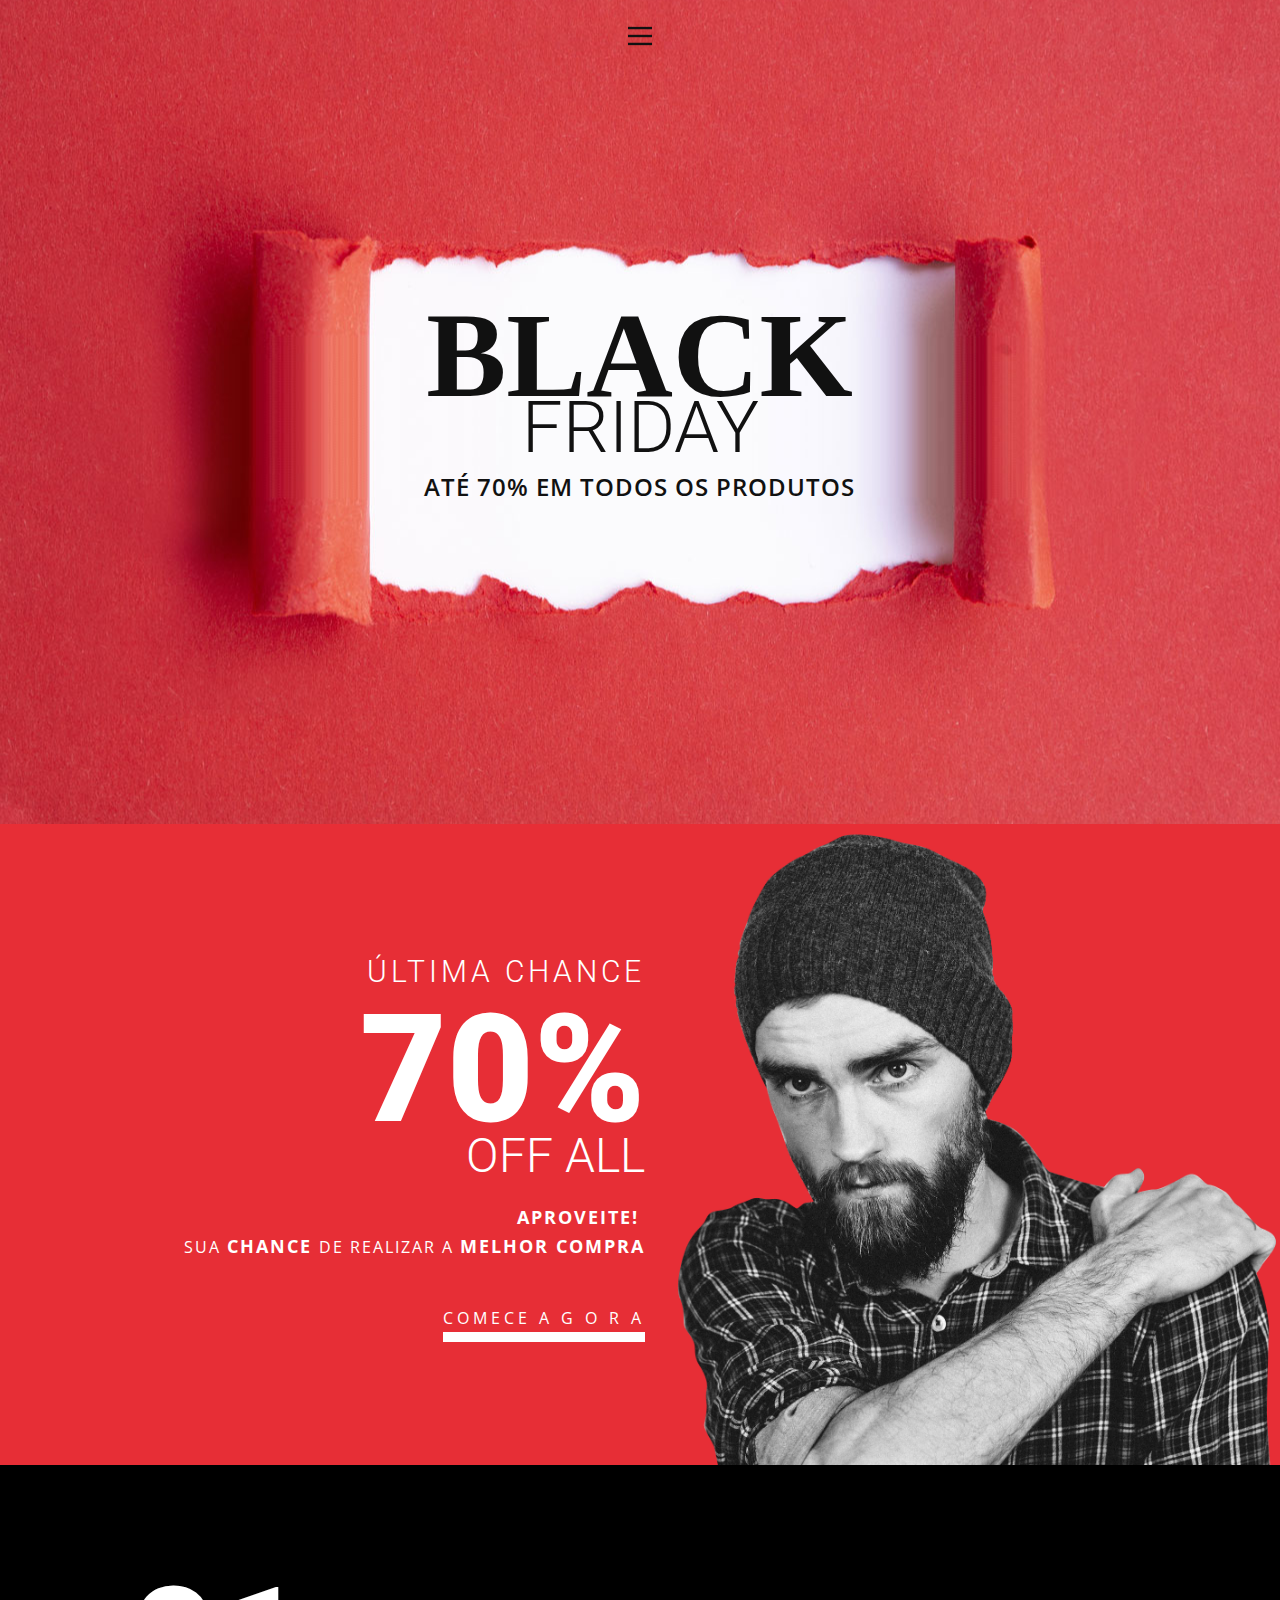
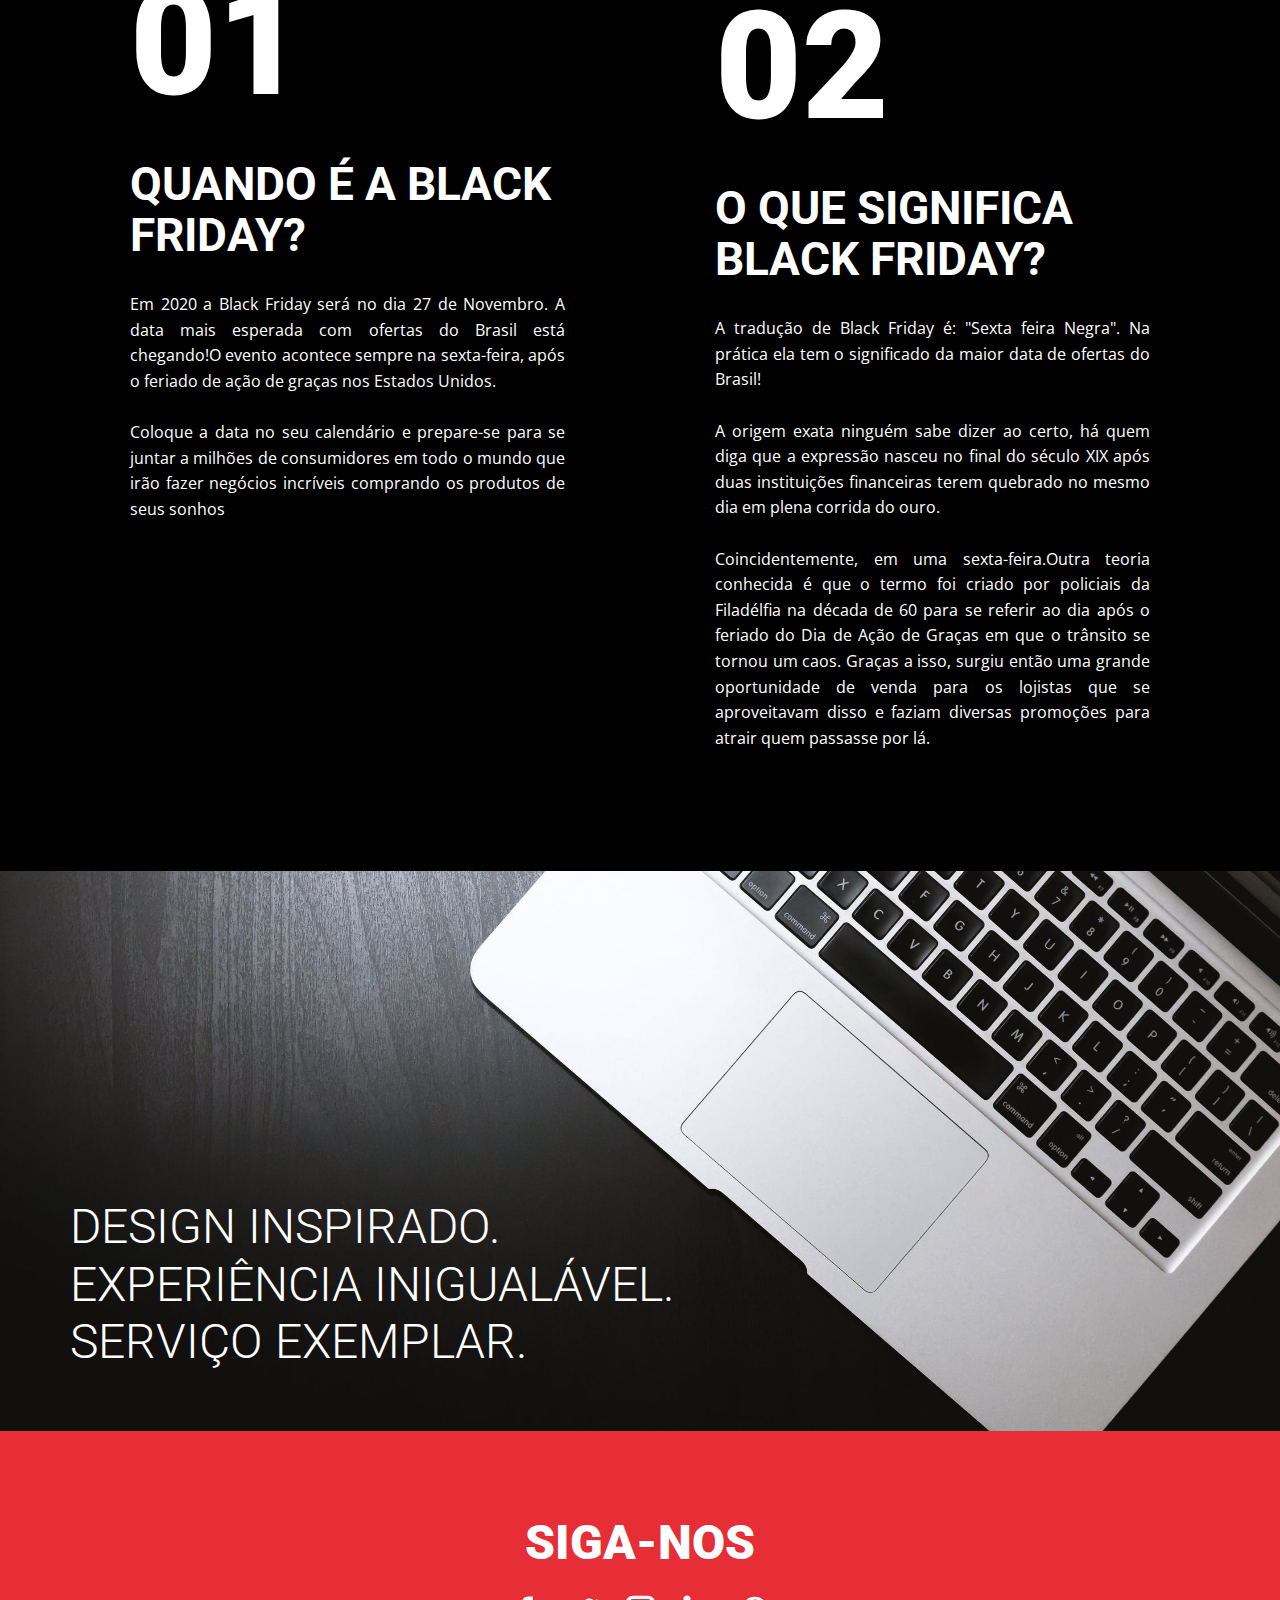
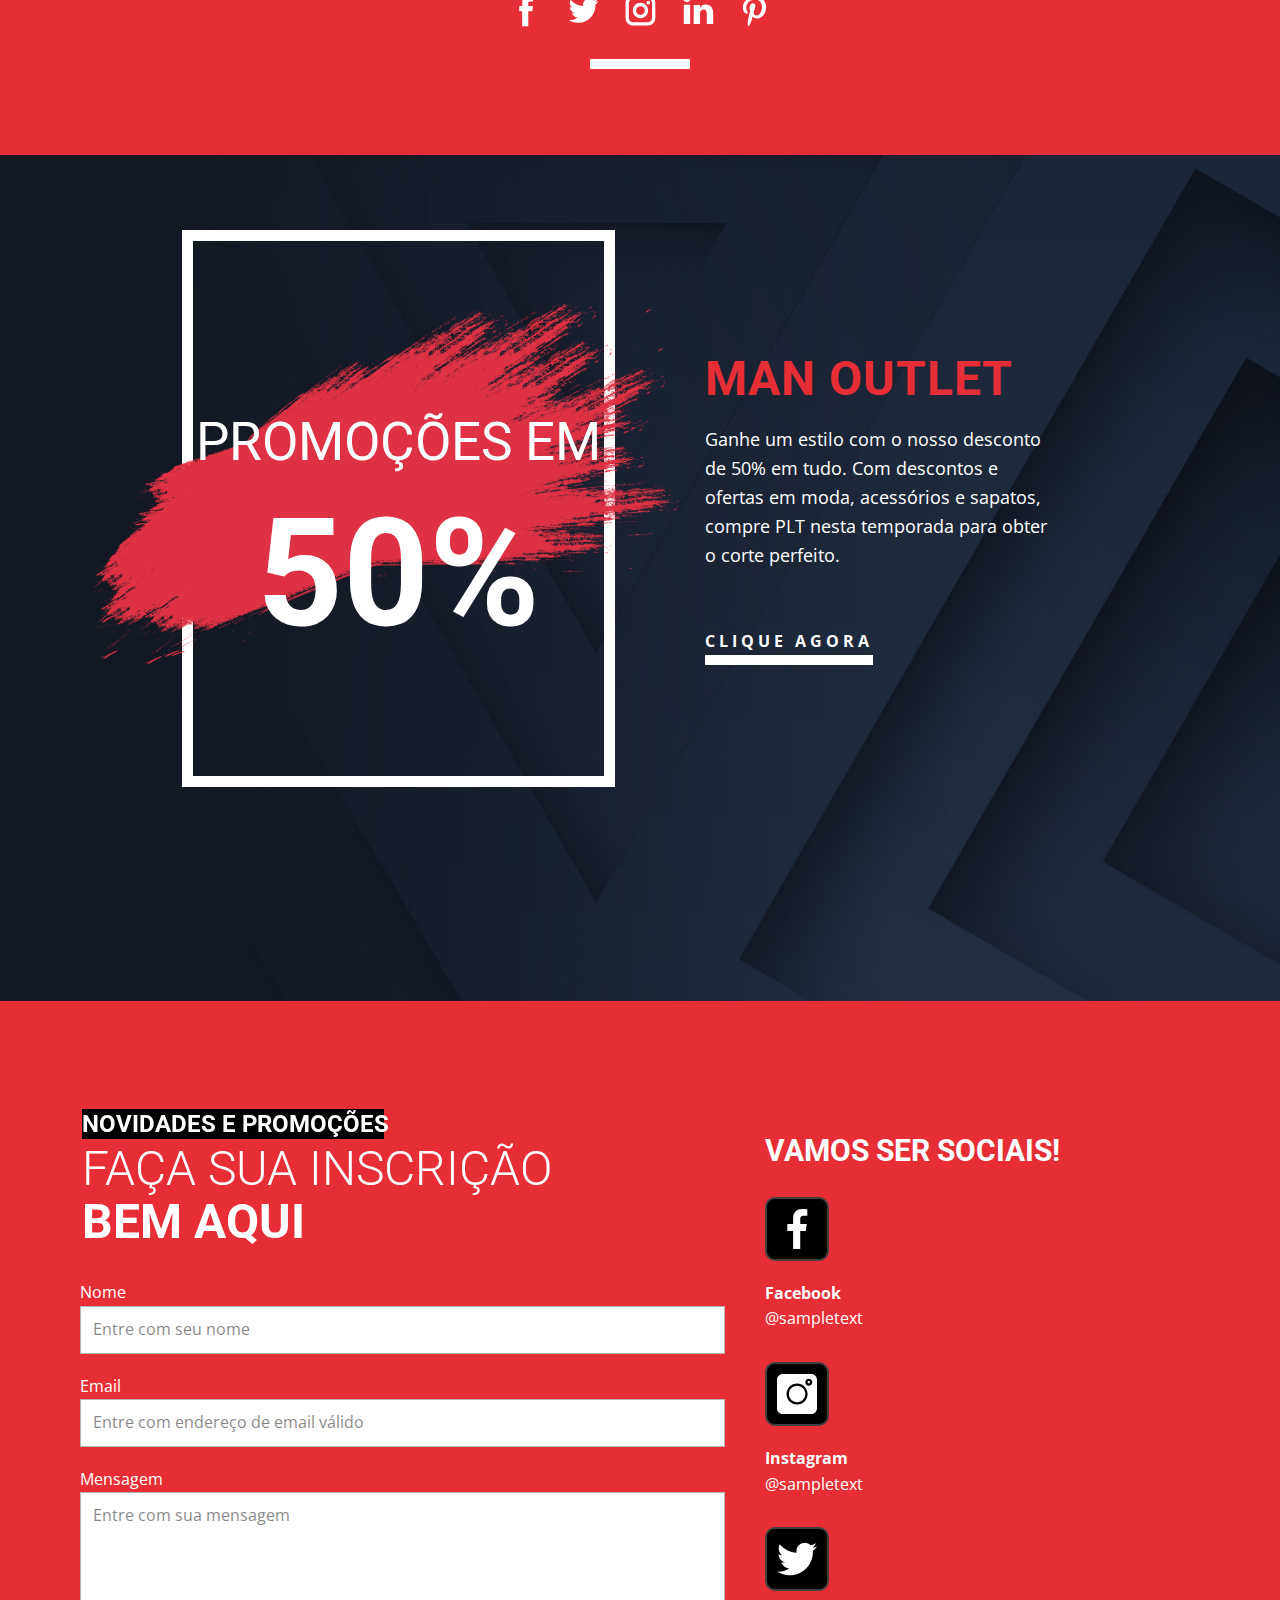
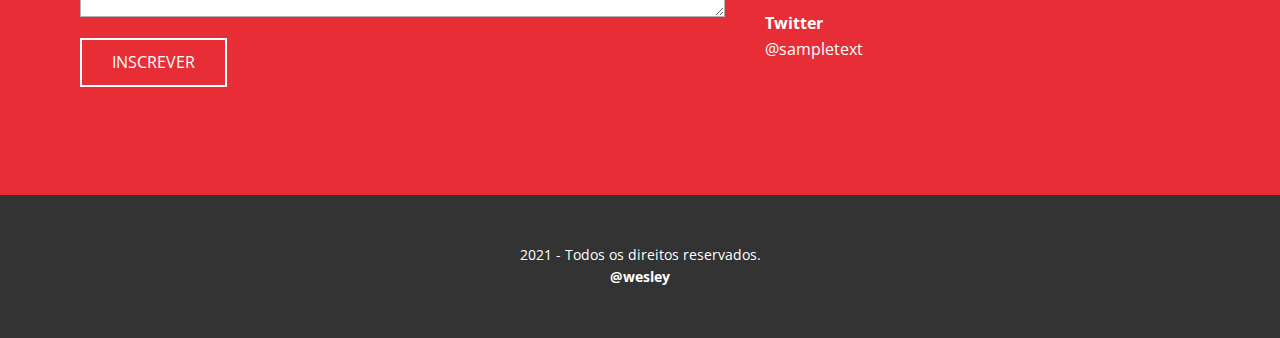
<file: index.html>
<!DOCTYPE html>
<html style="font-size: 16px;">
  <head>
    <meta name="viewport" content="width=device-width, initial-scale=1.0">
    <meta charset="utf-8">
    <meta name="keywords" content="Black, FRiday, 70%, off all, 01, Awesome Interiors, 02, Fresh and Creative, INSPIRED DESIGN.&nbsp;UNPARALLELED EXPERIENCE.EXEMPLARY SERVICE., Follow Us!, Sale50%, man outlet, Or just reach us right here, Let's get social!">
    <meta name="description" content="">
    <meta name="page_type" content="np-template-header-footer-from-plugin">
    <title>@wesley</title>
    <link rel="stylesheet" href="nicepage.css" media="screen">
    <link rel="stylesheet" href="@black_friday.css" media="screen">
    <script class="u-script" type="text/javascript" src="jquery-1.9.1.min.js" defer=""></script>
    <script class="u-script" type="text/javascript" src="nicepage.js" defer=""></script>
    <script class="u-script" type="text/javascript" src="scripts/localstorage.js" defer=""></script>
    <meta name="generator" content="Nicepage 3.20.0, nicepage.com">
    <link id="u-theme-google-font" rel="stylesheet" href="https://fonts.googleapis.com/css?family=Roboto:100,100i,300,300i,400,400i,500,500i,700,700i,900,900i|Open+Sans:300,300i,400,400i,600,600i,700,700i,800,800i">
    <link id="u-page-google-font" rel="stylesheet" href="https://fonts.googleapis.com/css?family=Roboto:100,100i,300,300i,400,400i,500,500i,700,700i,900,900i">
    
    
    
    
    
    
    
    
    <script type="application/ld+json">{
		"@context": "http://schema.org",
		"@type": "Organization",
		"name": ""
}</script>
    <meta name="theme-color" content="#478ac9">
    <meta property="og:title" content="@wesley">
    <meta property="og:type" content="website">
  </head>
  <body data-home-page="https://website509947.nicepage.io/index.html?version=ca3389c3-da96-46de-b25c-8145e755f40f" data-home-page-title="@wesley" class="u-body u-overlap"><header class="u-clearfix u-header u-header" id="sec-b7b7"><div class="u-clearfix u-sheet u-sheet-1">
        <nav class="u-align-left u-menu u-menu-dropdown u-offcanvas u-menu-1" data-responsive-from="XL">
          <div class="menu-collapse">
            <a class="u-button-style u-nav-link" href="#" style="padding: 4px 0px; font-size: calc(1em + 8px);">
              <svg class="u-svg-link" preserveAspectRatio="xMidYMin slice" viewBox="0 0 302 302"><use xlink:href="#svg-5c50"></use></svg>
              <svg xmlns="http://www.w3.org/2000/svg" xmlns:xlink="http://www.w3.org/1999/xlink" version="1.1" id="svg-5c50" x="0px" y="0px" viewBox="0 0 302 302" style="enable-background:new 0 0 302 302"; xml:space="preserve" class="u-svg-content"><g><rect y="36" width="302" height="30"></rect><rect y="236" width="302" height="30"></rect><rect y="136" width="302" height="30"></rect>
</g><g></g><g></g><g></g><g></g><g></g><g></g><g></g><g></g><g></g><g></g><g></g><g></g><g></g><g></g><g></g></svg>
            </a>
          </div>
          <div class="u-custom-menu u-nav-container">
            <ul class="u-nav u-unstyled u-nav-1"><li class="u-nav-item"><a class="u-button-style u-nav-link u-text-active-palette-1-base u-text-hover-palette-2-base" href="index.html" style="padding: 10px 20px;">@wesley</a>
</li></ul>
          </div>
          <div class="u-custom-menu u-nav-container-collapse">
            <div class="u-align-center u-black u-container-style u-inner-container-layout u-opacity u-opacity-95 u-sidenav">
              <div class="u-sidenav-overflow">
                <div class="u-menu-close"></div>
                <ul class="u-align-center u-nav u-popupmenu-items u-unstyled u-nav-2"><li class="u-nav-item"><a class="u-button-style u-nav-link" href="index.html" style="padding: 10px 20px;">@wesley</a>
</li></ul>
              </div>
            </div>
            <div class="u-black u-menu-overlay u-opacity u-opacity-70"></div>
          </div>
        </nav>
      </div></header>
    <section class="u-align-center u-clearfix u-image u-valign-middle-md u-valign-middle-xs u-section-1" id="carousel_4063">
      <div class="u-clearfix u-sheet u-valign-middle-md u-valign-middle-sm u-valign-middle-xs u-sheet-1">
        <h1 class="u-align-center-lg u-align-center-md u-align-center-sm u-align-center-xs u-custom-font u-text u-text-body-color u-text-1">Black</h1>
        <h1 class="u-align-center-lg u-align-center-md u-align-center-sm u-align-center-xs u-text u-text-2">FRiday</h1>
        <p class="u-align-center-lg u-align-center-md u-align-center-sm u-align-center-xs u-large-text u-text u-text-variant u-text-3"> Até 70% em todos os produtoS<br>
        </p>
      </div>
    </section>
    <section class="u-align-center-xs u-clearfix u-palette-2-base u-valign-middle-sm u-section-2" id="carousel_2a9d">
      <div class="u-clearfix u-layout-wrap u-layout-wrap-1">
        <div class="u-layout">
          <div class="u-layout-row">
            <div class="u-align-center-sm u-align-center-xs u-align-right-lg u-align-right-md u-align-right-xl u-container-style u-layout-cell u-left-cell u-size-30 u-layout-cell-1">
              <div class="u-container-layout u-container-layout-1">
                <h3 class="u-text u-text-default u-text-1"> última chance<br>
                </h3>
                <h1 class="u-text u-text-default u-text-2">70%<br>
                </h1>
                <h2 class="u-text u-text-default u-text-3">off all</h2>
                <p class="u-text u-text-default u-text-4">
                  <span style="font-size: 1.125rem; font-weight: 700;">aproveite</span>
                  <span style="font-size: 1.125rem; font-weight: 700;">!</span>&nbsp;<br>sua <span style="font-size: 1.125rem; font-weight: 700;">chance </span>de&nbsp;realizar&nbsp;a <span style="font-weight: 700; font-size: 1.125rem;">melhor compra</span>
                </p>
                <a href="#" class="u-active-none u-border-10 u-border-white u-btn u-btn-rectangle u-button-style u-hover-none u-none u-btn-1">
                  <br>COMECE a G O R A
                </a>
              </div>
            </div>
            <div class="u-container-style u-image u-layout-cell u-right-cell u-size-30 u-image-1">
              <div class="u-container-layout u-container-layout-2"></div>
            </div>
          </div>
        </div>
      </div>
    </section>
    <section class="u-align-center u-black u-clearfix u-section-3" id="carousel_c7f6">
      <div class="u-clearfix u-sheet u-valign-middle u-sheet-1">
        <div class="u-clearfix u-expanded-width u-gutter-30 u-layout-wrap u-layout-wrap-1">
          <div class="u-gutter-0 u-layout">
            <div class="u-layout-row">
              <div class="u-align-center-sm u-align-center-xs u-container-style u-layout-cell u-left-cell u-size-30 u-layout-cell-1">
                <div class="u-container-layout u-container-layout-1">
                  <h1 class="u-align-left u-text u-text-1">01</h1>
                  <h2 class="u-align-left u-text u-text-2"><b>QUANDO É A&nbsp;BLACK FRIDAY?</b>
                  </h2>
                  <p class="u-align-justify u-text u-text-3"> Em 2020 a Black Friday será no dia 27 de Novembro. A data mais esperada com ofertas do Brasil está chegando!O evento acontece sempre na sexta-feira, após o feriado de ação de graças nos Estados Unidos.<br>
                    <br>Coloque a data no seu calendário e prepare-se para se juntar a milhões de consumidores em todo o mundo que irão fazer negócios incríveis comprando os produtos de seus sonhos
                  </p>
                </div>
              </div>
              <div class="u-align-center-sm u-align-center-xs u-container-style u-layout-cell u-right-cell u-size-30 u-layout-cell-2">
                <div class="u-container-layout u-container-layout-2">
                  <h1 class="u-align-left u-text u-text-4">02</h1>
                  <h2 class="u-align-left u-text u-text-5"> O QUE SIGNIFICA BLACK fRIDAY?</h2>
                  <p class="u-align-justify u-text u-text-6"> A tradução de Black Friday é: "Sexta feira Negra". Na prática ela tem o significado da maior data de ofertas do Brasil!<br>
                    <br>A origem exata ninguém sabe dizer ao certo, há quem diga que a expressão nasceu no final do século XIX após duas instituições financeiras terem quebrado no mesmo dia em plena corrida do ouro.&nbsp;<br>
                    <br>Coincidentemente, em uma sexta-feira.Outra teoria conhecida é que o termo foi criado por policiais da Filadélfia na década de 60 para se referir ao dia após o feriado do Dia de Ação de Graças em que o trânsito se tornou um caos. Graças a isso, surgiu então uma grande oportunidade de venda para os lojistas que se aproveitavam disso e faziam diversas promoções para atrair quem passasse por lá.
                  </p>
                </div>
              </div>
            </div>
          </div>
        </div>
      </div>
    </section>
    <section class="u-align-center-sm u-align-center-xs u-clearfix u-image u-section-4" id="carousel_a481">
      <div class="u-clearfix u-sheet u-sheet-1">
        <h1 class="u-text u-text-body-alt-color u-text-1"> DESIGN INSPIRADO. EXPERIÊNCIA INIGUALÁVEL. SERVIÇO EXEMPLAR.</h1>
      </div>
    </section>
    <section class="u-align-center u-clearfix u-palette-2-base u-section-5" id="carousel_4a18">
      <div class="u-clearfix u-sheet u-valign-middle-lg u-valign-middle-md u-valign-middle-sm u-valign-middle-xl u-sheet-1">
        <h2 class="u-text u-text-1"> Siga-noS<br>
        </h2>
        <div class="u-social-icons u-spacing-20 u-social-icons-1">
          <a class="u-social-url" target="_blank" href=""><span class="u-icon u-icon-circle u-social-facebook u-social-icon u-icon-1">
          <svg class="u-svg-link" preserveAspectRatio="xMidYMin slice" viewBox="0 0 112 112"><use xlink:href="#svg-f107"></use></svg>
          <svg x="0px" y="0px" viewBox="0 0 112 112" id="svg-f107" class="u-svg-content"><path d="M75.5,28.8H65.4c-1.5,0-4,0.9-4,4.3v9.4h13.9l-1.5,15.8H61.4v45.1H42.8V58.3h-8.8V42.4h8.8V32.2 c0-7.4,3.4-18.8,18.8-18.8h13.8v15.4H75.5z"></path></svg>
        </span>
          </a>
          <a class="u-social-url" target="_blank" href=""><span class="u-icon u-icon-circle u-social-icon u-social-twitter u-icon-2">
          <svg class="u-svg-link" preserveAspectRatio="xMidYMin slice" viewBox="0 0 112 112"><use xlink:href="#svg-e140"></use></svg>
          <svg x="0px" y="0px" viewBox="0 0 112 112" id="svg-e140" class="u-svg-content"><path d="M92.2,38.2c0,0.8,0,1.6,0,2.3c0,24.3-18.6,52.4-52.6,52.4c-10.6,0.1-20.2-2.9-28.5-8.2 c1.4,0.2,2.9,0.2,4.4,0.2c8.7,0,16.7-2.9,23-7.9c-8.1-0.2-14.9-5.5-17.3-12.8c1.1,0.2,2.4,0.2,3.4,0.2c1.6,0,3.3-0.2,4.8-0.7 c-8.4-1.6-14.9-9.2-14.9-18c0-0.2,0-0.2,0-0.2c2.5,1.4,5.4,2.2,8.4,2.3c-5-3.3-8.3-8.9-8.3-15.4c0-3.4,1-6.5,2.5-9.2 c9.1,11.1,22.7,18.5,38,19.2c-0.2-1.4-0.4-2.8-0.4-4.3c0.1-10,8.3-18.2,18.5-18.2c5.4,0,10.1,2.2,13.5,5.7c4.3-0.8,8.1-2.3,11.7-4.5 c-1.4,4.3-4.3,7.9-8.1,10.1c3.7-0.4,7.3-1.4,10.6-2.9C98.9,32.3,95.7,35.5,92.2,38.2z"></path></svg>
        </span>
          </a>
          <a class="u-social-url" target="_blank" href=""><span class="u-icon u-icon-circle u-social-icon u-social-instagram u-icon-3">
          <svg class="u-svg-link" preserveAspectRatio="xMidYMin slice" viewBox="0 0 112 112"><use xlink:href="#svg-4718"></use></svg>
          <svg x="0px" y="0px" viewBox="0 0 112 112" id="svg-4718" class="u-svg-content"><path d="M55.9,32.9c-12.8,0-23.2,10.4-23.2,23.2s10.4,23.2,23.2,23.2s23.2-10.4,23.2-23.2S68.7,32.9,55.9,32.9z M55.9,69.4c-7.4,0-13.3-6-13.3-13.3c-0.1-7.4,6-13.3,13.3-13.3s13.3,6,13.3,13.3C69.3,63.5,63.3,69.4,55.9,69.4z"></path><path d="M79.7,26.8c-3,0-5.4,2.5-5.4,5.4s2.5,5.4,5.4,5.4c3,0,5.4-2.5,5.4-5.4S82.7,26.8,79.7,26.8z"></path><path d="M78.2,11H33.5C21,11,10.8,21.3,10.8,33.7v44.7c0,12.6,10.2,22.8,22.7,22.8h44.7c12.6,0,22.7-10.2,22.7-22.7 V33.7C100.8,21.1,90.6,11,78.2,11z M91,78.4c0,7.1-5.8,12.8-12.8,12.8H33.5c-7.1,0-12.8-5.8-12.8-12.8V33.7 c0-7.1,5.8-12.8,12.8-12.8h44.7c7.1,0,12.8,5.8,12.8,12.8V78.4z"></path></svg>
        </span>
          </a>
          <a class="u-social-url" target="_blank" href="#"><span class="u-icon u-icon-circle u-social-icon u-social-linkedin u-icon-4">
          <svg class="u-svg-link" preserveAspectRatio="xMidYMin slice" viewBox="0 0 112 112"><use xlink:href="#svg-438b"></use></svg>
          <svg x="0px" y="0px" viewBox="0 0 112 112" id="svg-438b" class="u-svg-content"><path d="M33.8,96.8H14.5v-58h19.3V96.8z M24.1,30.9L24.1,30.9c-6.6,0-10.8-4.5-10.8-10.1c0-5.8,4.3-10.1,10.9-10.1 S34.9,15,35.1,20.8C35.1,26.4,30.8,30.9,24.1,30.9z M103.3,96.8H84.1v-31c0-7.8-2.7-13.1-9.8-13.1c-5.3,0-8.5,3.6-9.9,7.1 c-0.6,1.3-0.6,3-0.6,4.8V97H44.5c0,0,0.3-52.6,0-58h19.3v8.2c2.6-3.9,7.2-9.6,17.4-9.6c12.7,0,22.2,8.4,22.2,26.1V96.8z"></path></svg>
        </span>
          </a>
          <a class="u-social-url" target="_blank" href="#"><span class="u-icon u-icon-circle u-social-icon u-social-pinterest u-icon-5">
          <svg class="u-svg-link" preserveAspectRatio="xMidYMin slice" viewBox="0 0 112 112"><use xlink:href="#svg-3428"></use></svg>
          <svg x="0px" y="0px" viewBox="0 0 112 112" id="svg-3428" class="u-svg-content"><path d="M61.9,79.8c-5.5-0.3-7.8-3.1-12-5.8c-2.3,12.4-5.4,24.3-13.8,30.5c-2.6-18.7,3.8-32.8,6.9-47.7 c-5.1-8.7,0.7-26.2,11.5-21.9c13.5,5.4-11.6,32.3,5.1,35.7c17.6,3.5,24.7-30.5,13.8-41.4c-15.7-16.1-45.7-0.5-42,22.3 c0.9,5.6,6.7,7.2,2.3,15c-10.1-2.2-13-10.2-12.7-20.7c0.6-17.3,15.5-29.3,30.5-31.1c19-2.2,36.8,6.9,39.2,24.7 C93.4,59.5,82.3,81.3,61.9,79.8z"></path></svg>
        </span>
          </a>
        </div>
        <div class="u-border-10 u-border-white u-line u-line-horizontal u-line-1"></div>
      </div>
    </section>
    <section class="u-clearfix u-image u-section-6" id="carousel_e89a">
      <div class="u-clearfix u-sheet u-sheet-1">
        <div class="u-clearfix u-gutter-50 u-layout-spacing-vertical u-layout-wrap u-layout-wrap-1">
          <div class="u-gutter-0 u-layout">
            <div class="u-layout-row">
              <div class="u-align-center-md u-align-center-xs u-container-style u-layout-cell u-left-cell u-size-30 u-layout-cell-1">
                <div class="u-border-11 u-border-white u-container-layout u-valign-middle-lg u-valign-middle-xl u-valign-middle-xs u-valign-top-md u-valign-top-sm u-container-layout-1">
                  <img class="u-image u-image-contain u-image-1" src="images/dcef.png" data-image-width="850" data-image-height="545">
                  <h1 class="u-align-center-lg u-align-center-sm u-align-center-xl u-text u-text-body-alt-color u-text-1">
                    <span style="font-size: 3.3125rem;">promoções em<br>
                    </span><b>50%</b>
                  </h1>
                </div>
              </div>
              <div class="u-align-center-sm u-align-center-xs u-align-left-lg u-align-left-md u-align-left-xl u-container-style u-layout-cell u-right-cell u-size-30 u-layout-cell-2">
                <div class="u-container-layout u-valign-middle u-container-layout-2">
                  <h1 class="u-text u-text-palette-2-base u-text-2">man outlet</h1>
                  <p class="u-text u-text-body-alt-color u-text-3"> Ganhe um estilo com o nosso desconto de 50% em tudo. Com descontos e ofertas em moda, acessórios e sapatos, compre PLT nesta temporada para obter o corte perfeito.</p>
                  <a href="#" class="u-border-10 u-border-white u-btn u-btn-rectangle u-button-style u-none u-btn-1">
                    <br>clique agora
                  </a>
                </div>
              </div>
            </div>
          </div>
        </div>
      </div>
    </section>
    <section class="u-clearfix u-palette-2-base u-section-7" id="carousel_149e">
      <div class="u-clearfix u-sheet u-valign-middle u-sheet-1">
        <div class="u-clearfix u-expanded-width u-layout-wrap u-layout-wrap-1">
          <div class="u-layout">
            <div class="u-layout-row">
              <div class="u-align-center-sm u-align-center-xs u-align-left-lg u-align-left-md u-align-left-xl u-container-style u-layout-cell u-left-cell u-size-35 u-layout-cell-1">
                <div class="u-container-layout u-container-layout-1">
                  <div class="u-black u-shape u-shape-rectangle u-shape-1"></div>
                  <h2 class="u-text u-text-1" data-animation-name="fadeIn" data-animation-duration="1000" data-animation-delay="0">
                    <span style="font-size: 1.5rem;">
                      <span style="font-weight: 700;"> NOVIDADES E PROMOÇÕES</span>
                      <span style="font-size: 1.5625rem;"></span>
                    </span>
                    <br>faça sua inscrição&nbsp; <b>Bem Aqui</b>
                  </h2>
                  <div class="u-expanded-width u-form u-form-1">
                    <form action="#public" method="POST" class="u-clearfix u-form-spacing-20 u-form-vertical u-inner-form" style="padding: 10px" source="email" name="form">
                      <input type="hidden" id="siteId" name="siteId" value="509947">
                      <input type="hidden" id="pageId" name="pageId" value="509948">
                      <div class="u-form-group u-form-name">
                        <label for="name-55d7" class="u-label">Nome</label>
                        <input type="text" placeholder="Entre com seu nome" id="name-55d7" name="nome" class="u-border-1 u-border-grey-30 u-input u-input-rectangle u-white" required="">
                      </div>
                      <div class="u-form-email u-form-group">
                        <label for="email-55d7" class="u-label">Email</label>
                        <input type="email" placeholder="Entre com endereço de email válido" id="email-55d7" name="email" class="u-border-1 u-border-grey-30 u-input u-input-rectangle u-white" required="">
                      </div>
                      <div class="u-form-group u-form-message">
                        <label for="message-55d7" class="u-label">Mensagem</label>
                        <textarea placeholder="Entre com sua mensagem" rows="4" cols="50" id="message-55d7" name="menssagem" class="u-border-1 u-border-grey-30 u-input u-input-rectangle u-white" required=""></textarea>
                      </div>
                      <div class="u-align-left u-form-group u-form-submit">
                        <a href="#" onclick="salvar()" class="u-border-2 u-border-white u-btn u-btn-submit u-button-style u-none u-btn-1">INSCREVER<br>
                        </a>
                        <input type="submit" value="submit" class="u-form-control-hidden">
                      </div>
                     <!-- div class="u-form-send-message u-form-send-success"> Unable to send your message. Please fix errors then try again. </div -->
                     <div class="u-form-send-error u-form-send-message"> Obrigado! Sua inscrição foi enviada.</div -->
                      <input type="hidden" value="" name="recaptchaResponse">
                    </form>
                  </div>
                </div>
              </div>
              <div class="u-align-center-sm u-align-center-xs u-align-left-lg u-align-left-md u-align-left-xl u-container-style u-layout-cell u-right-cell u-size-25 u-layout-cell-2">
                <div class="u-container-layout u-valign-middle u-container-layout-2">
                  <h2 class="u-text u-text-default u-text-2"> VAMOS SER SOCIAIS!<br>
                  </h2><span class="u-black u-border-2 u-border-grey-75 u-icon u-icon-rounded u-radius-10 u-spacing-10 u-icon-1"><svg class="u-svg-link" preserveAspectRatio="xMidYMin slice" viewBox="0 0 24 24"><use xlink:href="#svg-f535"></use></svg><svg xmlns="http://www.w3.org/2000/svg" id="svg-f535" enable-background="new 0 0 24 24" viewBox="0 0 24 24" class="u-svg-content"><path d="m15.997 3.985h2.191v-3.816c-.378-.052-1.678-.169-3.192-.169-3.159 0-5.323 1.987-5.323 5.639v3.361h-3.486v4.266h3.486v10.734h4.274v-10.733h3.345l.531-4.266h-3.877v-2.939c.001-1.233.333-2.077 2.051-2.077z"></path></svg></span>
                  <p class="u-text u-text-default u-text-3"><b>Facebook</b>
                    <br>@sampletext
                  </p><span class="u-black u-border-2 u-border-grey-75 u-icon u-icon-rounded u-radius-10 u-spacing-10 u-icon-2"><svg class="u-svg-link" preserveAspectRatio="xMidYMin slice" viewBox="0 0 512 512"><use xlink:href="#svg-aa72"></use></svg><svg xmlns="http://www.w3.org/2000/svg" viewBox="0 0 512 512" id="svg-aa72" class="u-svg-content"><path d="m437 0h-362c-41.351562 0-75 33.648438-75 75v362c0 41.351562 33.648438 75 75 75h362c41.351562 0 75-33.648438 75-75v-362c0-41.351562-33.648438-75-75-75zm-180 390c-74.441406 0-135-60.558594-135-135s60.558594-135 135-135 135 60.558594 135 135-60.558594 135-135 135zm150-240c-24.8125 0-45-20.1875-45-45s20.1875-45 45-45 45 20.1875 45 45-20.1875 45-45 45zm0 0"></path><path d="m407 90c-8.277344 0-15 6.722656-15 15s6.722656 15 15 15 15-6.722656 15-15-6.722656-15-15-15zm0 0"></path><path d="m257 150c-57.890625 0-105 47.109375-105 105s47.109375 105 105 105 105-47.109375 105-105-47.109375-105-105-105zm0 0"></path></svg></span>
                  <p class="u-text u-text-default u-text-4"><b>Instagram</b>
                    <br>@sampletext
                  </p><span class="u-black u-border-2 u-border-grey-75 u-icon u-icon-rounded u-radius-10 u-spacing-10 u-icon-3"><svg class="u-svg-link" preserveAspectRatio="xMidYMin slice" viewBox="0 0 512 512"><use xlink:href="#svg-6607"></use></svg><svg xmlns="http://www.w3.org/2000/svg" xmlns:xlink="http://www.w3.org/1999/xlink" version="1.1" id="svg-6607" x="0px" y="0px" viewBox="0 0 512 512" style="enable-background:new 0 0 512 512;" xml:space="preserve" class="u-svg-content"><g><g><path d="M512,97.248c-19.04,8.352-39.328,13.888-60.48,16.576c21.76-12.992,38.368-33.408,46.176-58.016    c-20.288,12.096-42.688,20.64-66.56,25.408C411.872,60.704,384.416,48,354.464,48c-58.112,0-104.896,47.168-104.896,104.992    c0,8.32,0.704,16.32,2.432,23.936c-87.264-4.256-164.48-46.08-216.352-109.792c-9.056,15.712-14.368,33.696-14.368,53.056    c0,36.352,18.72,68.576,46.624,87.232c-16.864-0.32-33.408-5.216-47.424-12.928c0,0.32,0,0.736,0,1.152    c0,51.008,36.384,93.376,84.096,103.136c-8.544,2.336-17.856,3.456-27.52,3.456c-6.72,0-13.504-0.384-19.872-1.792    c13.6,41.568,52.192,72.128,98.08,73.12c-35.712,27.936-81.056,44.768-130.144,44.768c-8.608,0-16.864-0.384-25.12-1.44    C46.496,446.88,101.6,464,161.024,464c193.152,0,298.752-160,298.752-298.688c0-4.64-0.16-9.12-0.384-13.568    C480.224,136.96,497.728,118.496,512,97.248z"></path>
</g>
</g><g></g><g></g><g></g><g></g><g></g><g></g><g></g><g></g><g></g><g></g><g></g><g></g><g></g><g></g><g></g></svg></span>
                  <p class="u-text u-text-default u-text-5"><b>Twitter</b>
                    <br>@sampletext
                  </p>
                </div>
              </div>
            </div>
          </div>
        </div>
      </div>
    </section>
    
    
    <footer class="u-align-center u-clearfix u-footer u-grey-80 u-footer" id="sec-76c3"><div class="u-clearfix u-sheet u-sheet-1">
      <p class="u-align-center u-small-text u-text u-text-variant u-text-1"> 2021 - Todos os direitos reservados.<br>
        <span style="font-weight: 700;">@wesley</span>
      </div></footer>
  </body>
</html>
</file>
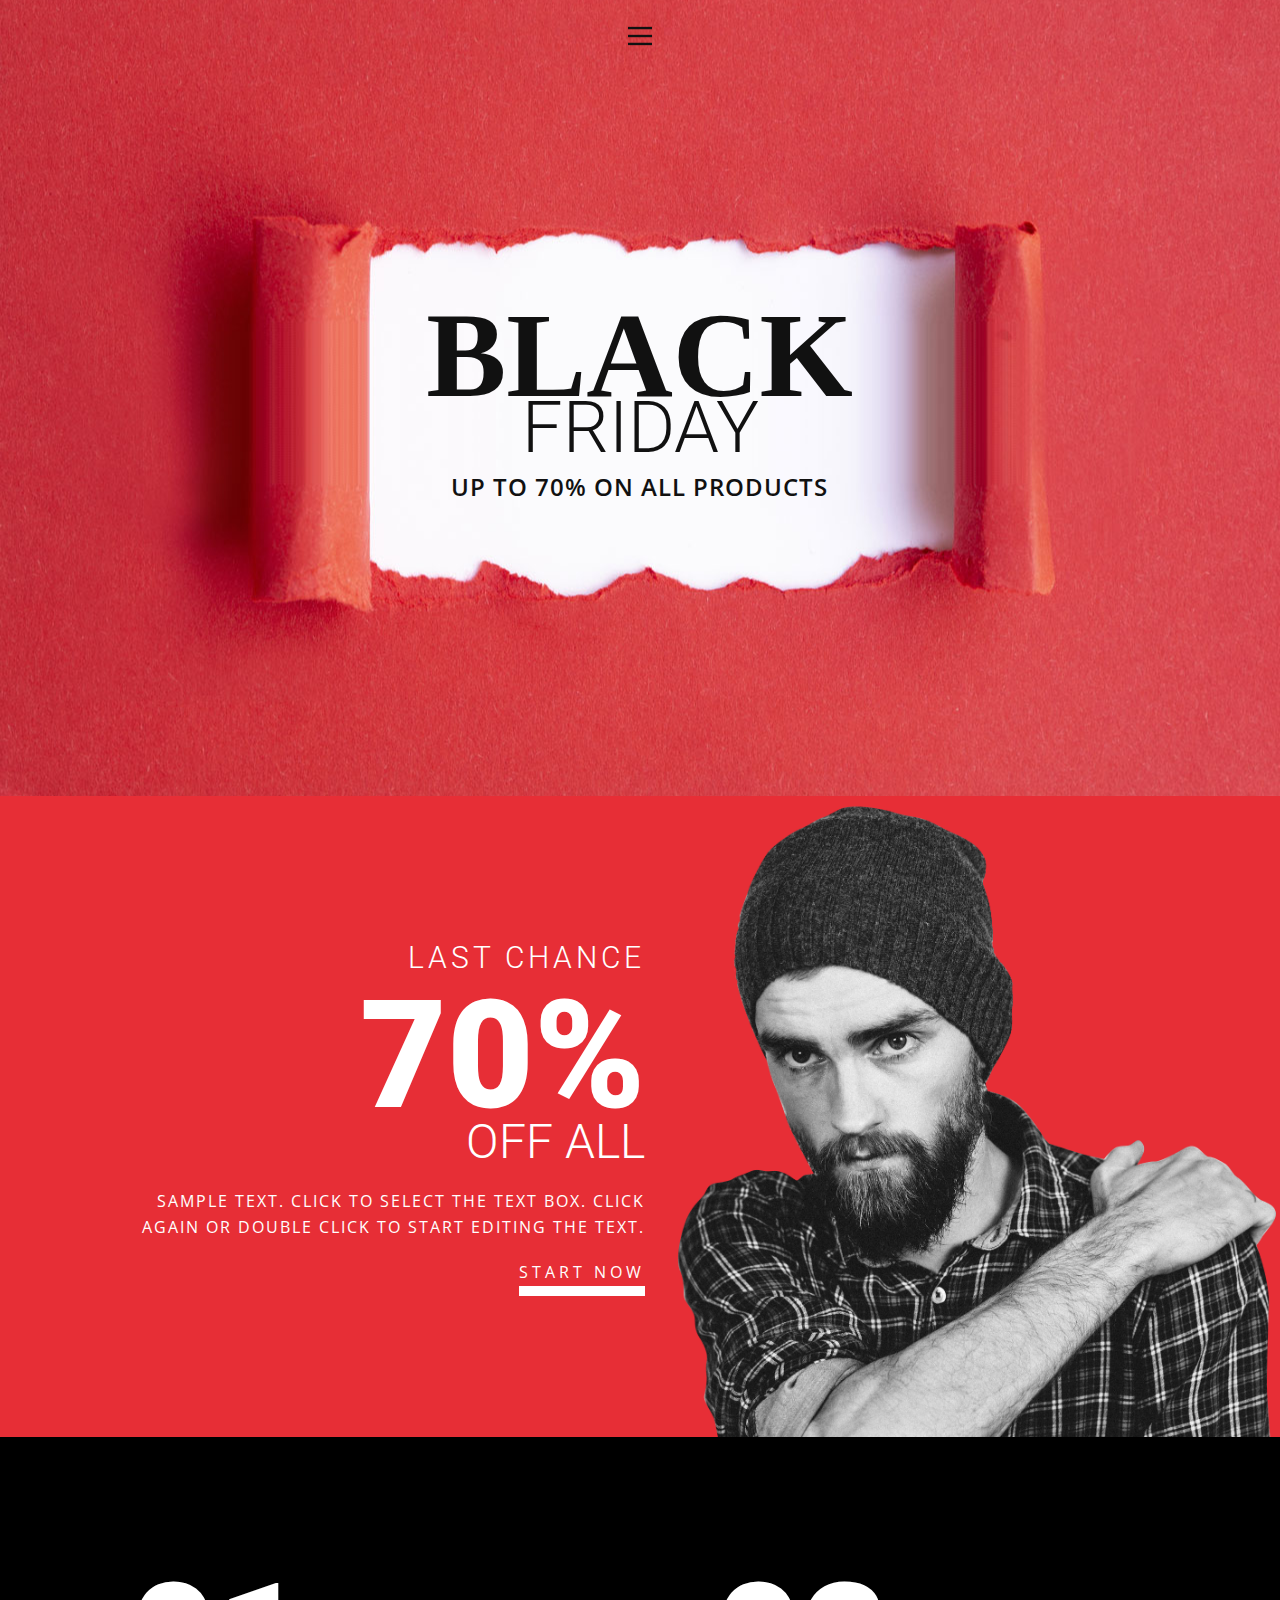
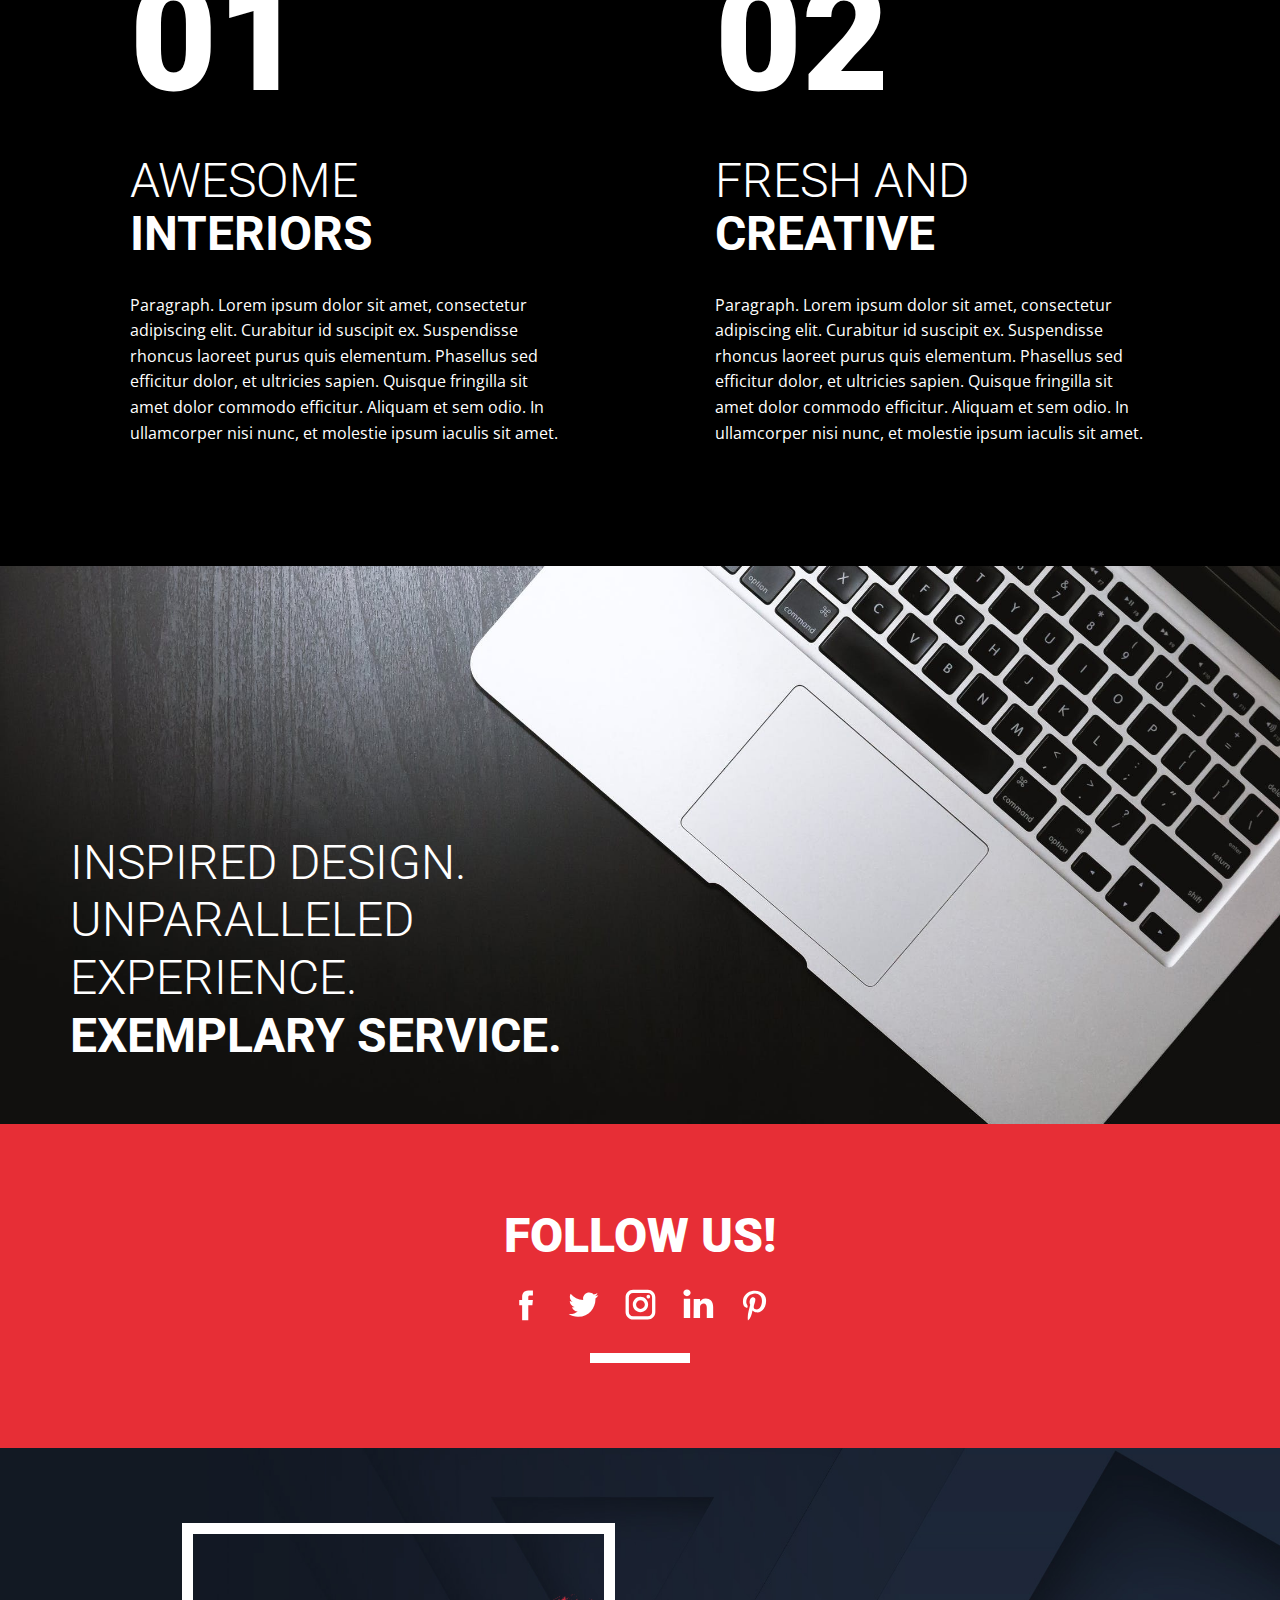
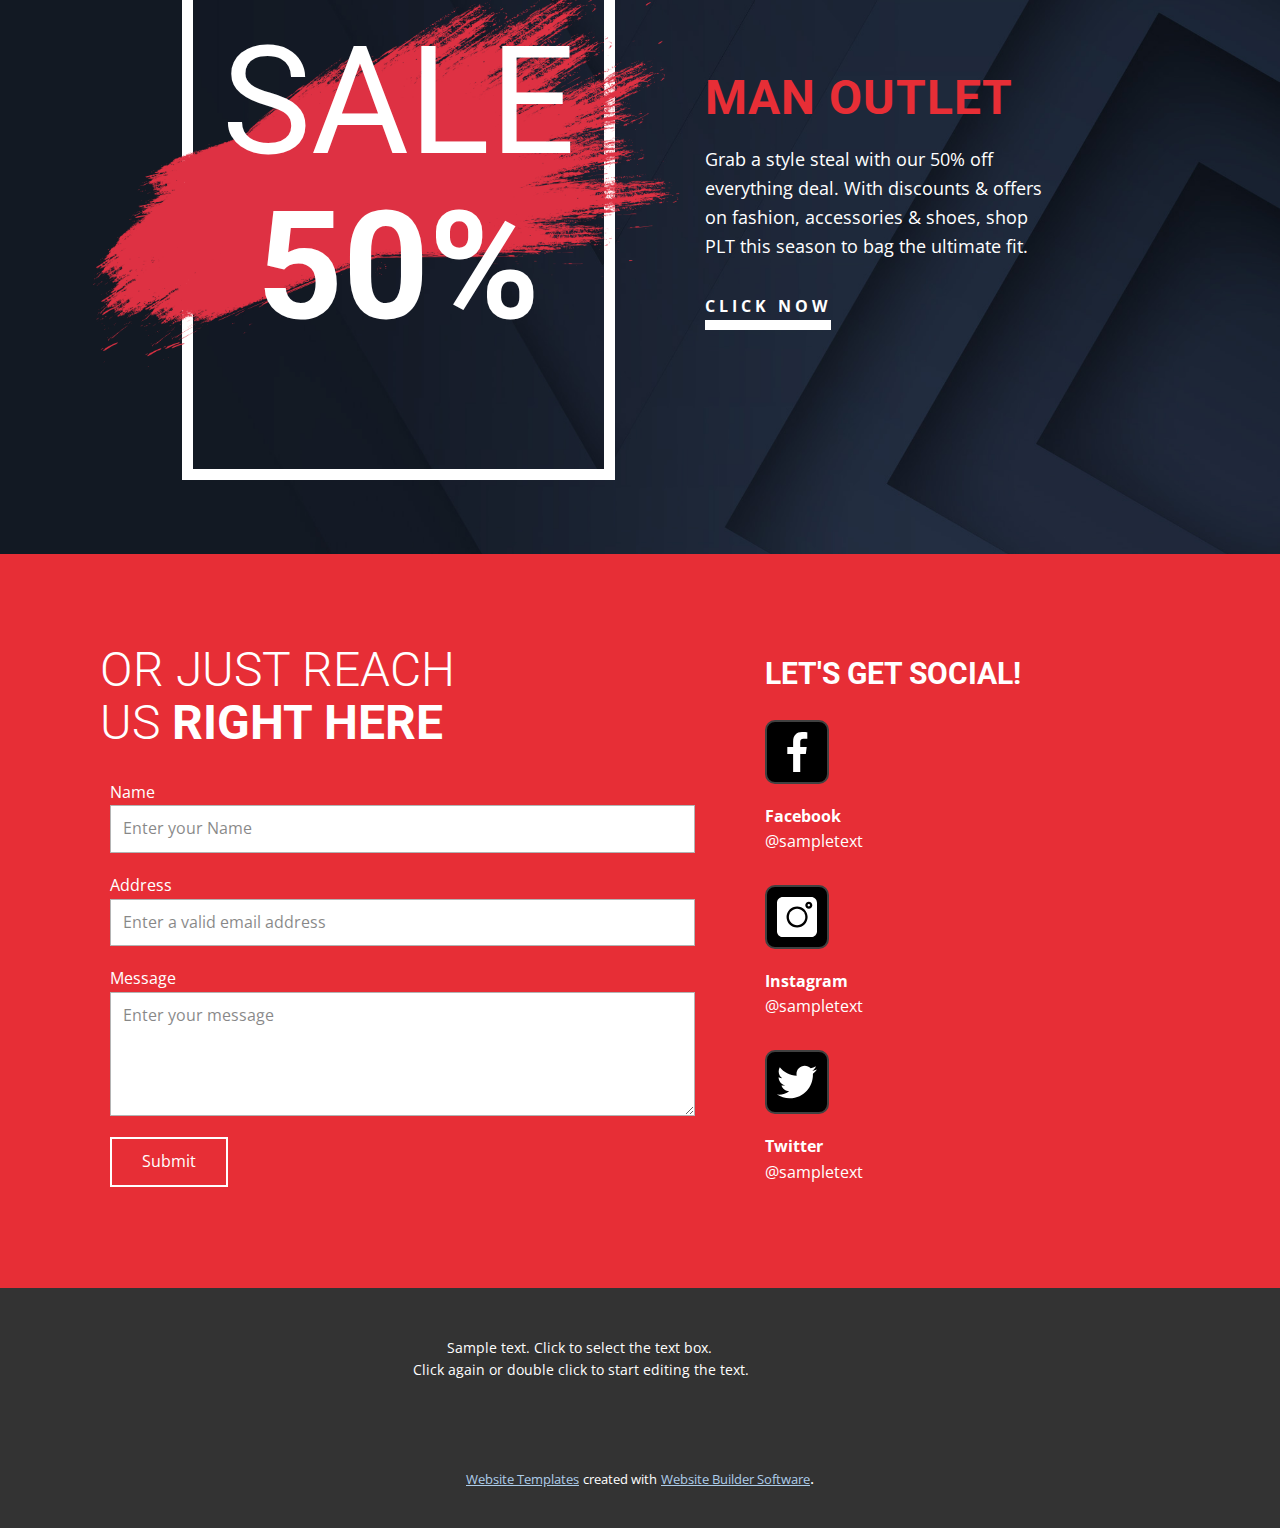
<file: Template Original/Page-1.html>
<!DOCTYPE html>
<html style="font-size: 16px;">
  <head>
    <meta name="viewport" content="width=device-width, initial-scale=1.0">
    <meta charset="utf-8">
    <meta name="keywords" content="Black, FRiday, 70%, off all, 01, Awesome Interiors, 02, Fresh and Creative, INSPIRED DESIGN.&nbsp;UNPARALLELED EXPERIENCE.EXEMPLARY SERVICE., Follow Us!, Sale50%, man outlet, Or just reach us right here, Let's get social!">
    <meta name="description" content="">
    <meta name="page_type" content="np-template-header-footer-from-plugin">
    <title>Page 1</title>
    <link rel="stylesheet" href="nicepage.css" media="screen">
<link rel="stylesheet" href="Page-1.css" media="screen">
    <script class="u-script" type="text/javascript" src="jquery-1.9.1.min.js" defer=""></script>
    <script class="u-script" type="text/javascript" src="nicepage.js" defer=""></script>
    <meta name="generator" content="Nicepage 3.20.0, nicepage.com">
    <link id="u-theme-google-font" rel="stylesheet" href="https://fonts.googleapis.com/css?family=Roboto:100,100i,300,300i,400,400i,500,500i,700,700i,900,900i|Open+Sans:300,300i,400,400i,600,600i,700,700i,800,800i">
    <link id="u-page-google-font" rel="stylesheet" href="https://fonts.googleapis.com/css?family=Roboto:100,100i,300,300i,400,400i,500,500i,700,700i,900,900i">
    
    
    
    
    
    
    
    
    <script type="application/ld+json">{
		"@context": "http://schema.org",
		"@type": "Organization",
		"name": ""
}</script>
    <meta name="theme-color" content="#478ac9">
    <meta property="og:title" content="Page 1">
    <meta property="og:type" content="website">
  </head>
  <body class="u-body u-overlap"><header class="u-clearfix u-header u-header" id="sec-b7b7"><div class="u-clearfix u-sheet u-sheet-1">
        <nav class="u-align-left u-menu u-menu-dropdown u-offcanvas u-menu-1" data-responsive-from="XL">
          <div class="menu-collapse">
            <a class="u-button-style u-nav-link" href="#" style="padding: 4px 0px; font-size: calc(1em + 8px);">
              <svg class="u-svg-link" preserveAspectRatio="xMidYMin slice" viewBox="0 0 302 302" style="undefined"><use xlink:href="#svg-5c50"></use></svg>
              <svg xmlns="http://www.w3.org/2000/svg" xmlns:xlink="http://www.w3.org/1999/xlink" version="1.1" id="svg-5c50" x="0px" y="0px" viewBox="0 0 302 302" style="enable-background:new 0 0 302 302;" xml:space="preserve" class="u-svg-content"><g><rect y="36" width="302" height="30"></rect><rect y="236" width="302" height="30"></rect><rect y="136" width="302" height="30"></rect>
</g><g></g><g></g><g></g><g></g><g></g><g></g><g></g><g></g><g></g><g></g><g></g><g></g><g></g><g></g><g></g></svg>
            </a>
          </div>
          <div class="u-custom-menu u-nav-container">
            <ul class="u-nav u-unstyled u-nav-1"><li class="u-nav-item"><a class="u-button-style u-nav-link u-text-active-palette-1-base u-text-hover-palette-2-base" href="wesley.html" style="padding: 10px 20px;">@wesley</a>
</li></ul>
          </div>
          <div class="u-custom-menu u-nav-container-collapse">
            <div class="u-align-center u-black u-container-style u-inner-container-layout u-opacity u-opacity-95 u-sidenav">
              <div class="u-sidenav-overflow">
                <div class="u-menu-close"></div>
                <ul class="u-align-center u-nav u-popupmenu-items u-unstyled u-nav-2"><li class="u-nav-item"><a class="u-button-style u-nav-link" href="wesley.html" style="padding: 10px 20px;">@wesley</a>
</li></ul>
              </div>
            </div>
            <div class="u-black u-menu-overlay u-opacity u-opacity-70"></div>
          </div>
        </nav>
      </div></header>
    <section class="u-align-center u-clearfix u-image u-valign-middle-md u-valign-middle-xs u-section-1" id="carousel_4063">
      <div class="u-clearfix u-sheet u-valign-middle-md u-valign-middle-sm u-valign-middle-xs u-sheet-1">
        <h1 class="u-align-center-lg u-align-center-md u-align-center-sm u-align-center-xs u-custom-font u-text u-text-body-color u-text-1">Black</h1>
        <h1 class="u-align-center-lg u-align-center-md u-align-center-sm u-align-center-xs u-text u-text-2">FRiday</h1>
        <p class="u-align-center-lg u-align-center-md u-align-center-sm u-align-center-xs u-large-text u-text u-text-variant u-text-3">Up to 70% on all Products</p>
      </div>
    </section>
    <section class="u-align-center-xs u-clearfix u-palette-2-base u-valign-middle-sm u-section-2" id="carousel_2a9d">
      <div class="u-clearfix u-layout-wrap u-layout-wrap-1">
        <div class="u-layout">
          <div class="u-layout-row">
            <div class="u-align-center-sm u-align-center-xs u-align-right-lg u-align-right-md u-align-right-xl u-container-style u-layout-cell u-left-cell u-size-30 u-layout-cell-1">
              <div class="u-container-layout u-valign-middle u-container-layout-1">
                <h3 class="u-text u-text-default u-text-1">last chance</h3>
                <h1 class="u-text u-text-default u-text-2">70%<br>
                </h1>
                <h2 class="u-text u-text-default u-text-3">off all</h2>
                <p class="u-text u-text-default u-text-4">Sample text. Click to select the text box. Click again or double click to start editing the text.</p>
                <a href="#" class="u-active-none u-border-10 u-border-white u-btn u-btn-rectangle u-button-style u-hover-none u-none u-btn-1">start now</a>
              </div>
            </div>
            <div class="u-container-style u-image u-layout-cell u-right-cell u-size-30 u-image-1">
              <div class="u-container-layout u-container-layout-2"></div>
            </div>
          </div>
        </div>
      </div>
    </section>
    <section class="u-align-center u-black u-clearfix u-section-3" id="carousel_c7f6">
      <div class="u-clearfix u-sheet u-valign-middle u-sheet-1">
        <div class="u-clearfix u-expanded-width u-gutter-30 u-layout-wrap u-layout-wrap-1">
          <div class="u-gutter-0 u-layout">
            <div class="u-layout-row">
              <div class="u-align-center-sm u-align-center-xs u-align-left-lg u-align-left-md u-align-left-xl u-container-style u-layout-cell u-left-cell u-size-30 u-layout-cell-1">
                <div class="u-container-layout u-valign-top u-container-layout-1">
                  <h1 class="u-text u-text-1">01</h1>
                  <h2 class="u-text u-text-2">Awesome <b>Interiors</b>
                  </h2>
                  <p class="u-text u-text-3">Paragraph. Lorem ipsum dolor sit amet, consectetur adipiscing elit. Curabitur id suscipit ex. Suspendisse rhoncus laoreet purus quis elementum. Phasellus sed efficitur dolor, et ultricies sapien. Quisque fringilla sit amet
                                    dolor commodo efficitur. Aliquam et sem odio. In ullamcorper nisi nunc, et molestie ipsum iaculis sit amet.</p>
                </div>
              </div>
              <div class="u-align-center-sm u-align-center-xs u-align-left-lg u-align-left-md u-align-left-xl u-container-style u-layout-cell u-right-cell u-size-30 u-layout-cell-2">
                <div class="u-container-layout u-container-layout-2">
                  <h1 class="u-text u-text-4">02</h1>
                  <h2 class="u-text u-text-5">Fresh and <b>Creative</b>
                  </h2>
                  <p class="u-text u-text-6">Paragraph. Lorem ipsum dolor sit amet, consectetur adipiscing elit. Curabitur id suscipit ex. Suspendisse rhoncus laoreet purus quis elementum. Phasellus sed efficitur dolor, et ultricies sapien. Quisque fringilla sit amet
                                    dolor commodo efficitur. Aliquam et sem odio. In ullamcorper nisi nunc, et molestie ipsum iaculis sit amet.</p>
                </div>
              </div>
            </div>
          </div>
        </div>
      </div>
    </section>
    <section class="u-align-center-sm u-align-center-xs u-clearfix u-image u-section-4" id="carousel_a481">
      <div class="u-clearfix u-sheet u-valign-bottom u-sheet-1">
        <h1 class="u-text u-text-body-alt-color u-text-1">INSPIRED DESIGN.&nbsp;<br>UNPARALLELED EXPERIENCE.<br><b>EXEMPLARY SERVICE.</b>
        </h1>
      </div>
    </section>
    <section class="u-align-center u-clearfix u-palette-2-base u-section-5" id="carousel_4a18">
      <div class="u-clearfix u-sheet u-valign-middle-lg u-valign-middle-md u-valign-middle-sm u-valign-middle-xl u-sheet-1">
        <h2 class="u-text u-text-1">Follow Us!</h2>
        <div class="u-social-icons u-spacing-20 u-social-icons-1">
          <a class="u-social-url" target="_blank" href=""><span class="u-icon u-icon-circle u-social-facebook u-social-icon u-icon-1">
          <svg class="u-svg-link" preserveAspectRatio="xMidYMin slice" viewBox="0 0 112 112" style=""><use xlink:href="#svg-f107"></use></svg>
          <svg x="0px" y="0px" viewBox="0 0 112 112" id="svg-f107" class="u-svg-content"><path d="M75.5,28.8H65.4c-1.5,0-4,0.9-4,4.3v9.4h13.9l-1.5,15.8H61.4v45.1H42.8V58.3h-8.8V42.4h8.8V32.2 c0-7.4,3.4-18.8,18.8-18.8h13.8v15.4H75.5z"></path></svg>
        </span>
          </a>
          <a class="u-social-url" target="_blank" href=""><span class="u-icon u-icon-circle u-social-icon u-social-twitter u-icon-2">
          <svg class="u-svg-link" preserveAspectRatio="xMidYMin slice" viewBox="0 0 112 112" style=""><use xlink:href="#svg-e140"></use></svg>
          <svg x="0px" y="0px" viewBox="0 0 112 112" id="svg-e140" class="u-svg-content"><path d="M92.2,38.2c0,0.8,0,1.6,0,2.3c0,24.3-18.6,52.4-52.6,52.4c-10.6,0.1-20.2-2.9-28.5-8.2 c1.4,0.2,2.9,0.2,4.4,0.2c8.7,0,16.7-2.9,23-7.9c-8.1-0.2-14.9-5.5-17.3-12.8c1.1,0.2,2.4,0.2,3.4,0.2c1.6,0,3.3-0.2,4.8-0.7 c-8.4-1.6-14.9-9.2-14.9-18c0-0.2,0-0.2,0-0.2c2.5,1.4,5.4,2.2,8.4,2.3c-5-3.3-8.3-8.9-8.3-15.4c0-3.4,1-6.5,2.5-9.2 c9.1,11.1,22.7,18.5,38,19.2c-0.2-1.4-0.4-2.8-0.4-4.3c0.1-10,8.3-18.2,18.5-18.2c5.4,0,10.1,2.2,13.5,5.7c4.3-0.8,8.1-2.3,11.7-4.5 c-1.4,4.3-4.3,7.9-8.1,10.1c3.7-0.4,7.3-1.4,10.6-2.9C98.9,32.3,95.7,35.5,92.2,38.2z"></path></svg>
        </span>
          </a>
          <a class="u-social-url" target="_blank" href=""><span class="u-icon u-icon-circle u-social-icon u-social-instagram u-icon-3">
          <svg class="u-svg-link" preserveAspectRatio="xMidYMin slice" viewBox="0 0 112 112" style=""><use xlink:href="#svg-4718"></use></svg>
          <svg x="0px" y="0px" viewBox="0 0 112 112" id="svg-4718" class="u-svg-content"><path d="M55.9,32.9c-12.8,0-23.2,10.4-23.2,23.2s10.4,23.2,23.2,23.2s23.2-10.4,23.2-23.2S68.7,32.9,55.9,32.9z M55.9,69.4c-7.4,0-13.3-6-13.3-13.3c-0.1-7.4,6-13.3,13.3-13.3s13.3,6,13.3,13.3C69.3,63.5,63.3,69.4,55.9,69.4z"></path><path d="M79.7,26.8c-3,0-5.4,2.5-5.4,5.4s2.5,5.4,5.4,5.4c3,0,5.4-2.5,5.4-5.4S82.7,26.8,79.7,26.8z"></path><path d="M78.2,11H33.5C21,11,10.8,21.3,10.8,33.7v44.7c0,12.6,10.2,22.8,22.7,22.8h44.7c12.6,0,22.7-10.2,22.7-22.7 V33.7C100.8,21.1,90.6,11,78.2,11z M91,78.4c0,7.1-5.8,12.8-12.8,12.8H33.5c-7.1,0-12.8-5.8-12.8-12.8V33.7 c0-7.1,5.8-12.8,12.8-12.8h44.7c7.1,0,12.8,5.8,12.8,12.8V78.4z"></path></svg>
        </span>
          </a>
          <a class="u-social-url" target="_blank" href="#"><span class="u-icon u-icon-circle u-social-icon u-social-linkedin u-icon-4">
          <svg class="u-svg-link" preserveAspectRatio="xMidYMin slice" viewBox="0 0 112 112" style=""><use xlink:href="#svg-438b"></use></svg>
          <svg x="0px" y="0px" viewBox="0 0 112 112" id="svg-438b" class="u-svg-content"><path d="M33.8,96.8H14.5v-58h19.3V96.8z M24.1,30.9L24.1,30.9c-6.6,0-10.8-4.5-10.8-10.1c0-5.8,4.3-10.1,10.9-10.1 S34.9,15,35.1,20.8C35.1,26.4,30.8,30.9,24.1,30.9z M103.3,96.8H84.1v-31c0-7.8-2.7-13.1-9.8-13.1c-5.3,0-8.5,3.6-9.9,7.1 c-0.6,1.3-0.6,3-0.6,4.8V97H44.5c0,0,0.3-52.6,0-58h19.3v8.2c2.6-3.9,7.2-9.6,17.4-9.6c12.7,0,22.2,8.4,22.2,26.1V96.8z"></path></svg>
        </span>
          </a>
          <a class="u-social-url" target="_blank" href="#"><span class="u-icon u-icon-circle u-social-icon u-social-pinterest u-icon-5">
          <svg class="u-svg-link" preserveAspectRatio="xMidYMin slice" viewBox="0 0 112 112" style=""><use xlink:href="#svg-3428"></use></svg>
          <svg x="0px" y="0px" viewBox="0 0 112 112" id="svg-3428" class="u-svg-content"><path d="M61.9,79.8c-5.5-0.3-7.8-3.1-12-5.8c-2.3,12.4-5.4,24.3-13.8,30.5c-2.6-18.7,3.8-32.8,6.9-47.7 c-5.1-8.7,0.7-26.2,11.5-21.9c13.5,5.4-11.6,32.3,5.1,35.7c17.6,3.5,24.7-30.5,13.8-41.4c-15.7-16.1-45.7-0.5-42,22.3 c0.9,5.6,6.7,7.2,2.3,15c-10.1-2.2-13-10.2-12.7-20.7c0.6-17.3,15.5-29.3,30.5-31.1c19-2.2,36.8,6.9,39.2,24.7 C93.4,59.5,82.3,81.3,61.9,79.8z"></path></svg>
        </span>
          </a>
        </div>
        <div class="u-border-10 u-border-white u-line u-line-horizontal u-line-1"></div>
      </div>
    </section>
    <section class="u-clearfix u-image u-section-6" id="carousel_e89a">
      <div class="u-clearfix u-sheet u-valign-middle u-sheet-1">
        <div class="u-clearfix u-gutter-50 u-layout-spacing-vertical u-layout-wrap u-layout-wrap-1">
          <div class="u-gutter-0 u-layout">
            <div class="u-layout-row">
              <div class="u-align-center-md u-align-center-xs u-container-style u-layout-cell u-left-cell u-size-30 u-layout-cell-1">
                <div class="u-border-11 u-border-white u-container-layout u-valign-middle-lg u-valign-middle-xl u-valign-middle-xs u-valign-top-md u-valign-top-sm u-container-layout-1">
                  <img class="u-image u-image-contain u-image-1" src="images/dcef.png" data-image-width="850" data-image-height="545">
                  <h1 class="u-align-center-lg u-align-center-sm u-align-center-xl u-text u-text-body-alt-color u-text-1">Sale<br><b>50%</b>
                  </h1>
                </div>
              </div>
              <div class="u-align-center-sm u-align-center-xs u-align-left-lg u-align-left-md u-align-left-xl u-container-style u-layout-cell u-right-cell u-size-30 u-layout-cell-2">
                <div class="u-container-layout u-valign-middle u-container-layout-2">
                  <h1 class="u-text u-text-palette-2-base u-text-2">man outlet</h1>
                  <p class="u-text u-text-body-alt-color u-text-3">Grab a style steal with our 50% off everything deal. With discounts &amp; offers on fashion, accessories &amp; shoes, shop PLT this season to bag the ultimate fit.</p>
                  <a href="#" class="u-border-10 u-border-white u-btn u-btn-rectangle u-button-style u-none u-btn-1">click now</a>
                </div>
              </div>
            </div>
          </div>
        </div>
      </div>
    </section>
    <section class="u-clearfix u-palette-2-base u-section-7" id="carousel_149e">
      <div class="u-clearfix u-sheet u-valign-middle u-sheet-1">
        <div class="u-clearfix u-expanded-width u-layout-wrap u-layout-wrap-1">
          <div class="u-layout">
            <div class="u-layout-row">
              <div class="u-align-center-sm u-align-center-xs u-align-left-lg u-align-left-md u-align-left-xl u-container-style u-layout-cell u-left-cell u-size-35 u-layout-cell-1">
                <div class="u-container-layout u-valign-top u-container-layout-1">
                  <h2 class="u-text u-text-1">Or just reach us <b>right here</b>
                  </h2>
                  <div class="u-expanded-width u-form u-form-1">
                    <form action="https://nicepage.com/editor/Forms/Process" method="POST" class="u-clearfix u-form-spacing-20 u-form-vertical u-inner-form" style="padding: 10px" source="email" name="form">
                      <input type="hidden" id="siteId" name="siteId" value="509947">
                      <input type="hidden" id="pageId" name="pageId" value="510259">
                      <div class="u-form-group u-form-name">
                        <label for="name-55d7" class="u-label">Name</label>
                        <input type="text" placeholder="Enter your Name" id="name-55d7" name="name" class="u-border-1 u-border-grey-30 u-input u-input-rectangle u-white" required="">
                      </div>
                      <div class="u-form-email u-form-group">
                        <label for="email-55d7" class="u-label">Address</label>
                        <input type="email" placeholder="Enter a valid email address" id="email-55d7" name="email" class="u-border-1 u-border-grey-30 u-input u-input-rectangle u-white" required="">
                      </div>
                      <div class="u-form-group u-form-message">
                        <label for="message-55d7" class="u-label">Message</label>
                        <textarea placeholder="Enter your message" rows="4" cols="50" id="message-55d7" name="message" class="u-border-1 u-border-grey-30 u-input u-input-rectangle u-white" required=""></textarea>
                      </div>
                      <div class="u-align-left u-form-group u-form-submit">
                        <a href="#" class="u-border-2 u-border-white u-btn u-btn-submit u-button-style u-none u-btn-1">Submit</a>
                        <input type="submit" value="submit" class="u-form-control-hidden">
                      </div>
                      <div class="u-form-send-message u-form-send-success"> Thank you! Your message has been sent. </div>
                      <div class="u-form-send-error u-form-send-message"> Unable to send your message. Please fix errors then try again. </div>
                      <input type="hidden" value="" name="recaptchaResponse">
                    </form>
                  </div>
                </div>
              </div>
              <div class="u-align-center-sm u-align-center-xs u-align-left-lg u-align-left-md u-align-left-xl u-container-style u-layout-cell u-right-cell u-size-25 u-layout-cell-2">
                <div class="u-container-layout u-valign-middle u-container-layout-2">
                  <h2 class="u-text u-text-default u-text-2">Let's get social!</h2><span class="u-black u-border-2 u-border-grey-75 u-icon u-icon-rounded u-radius-10 u-spacing-10 u-icon-1"><svg class="u-svg-link" preserveAspectRatio="xMidYMin slice" viewBox="0 0 24 24" style=""><use xlink:href="#svg-f535"></use></svg><svg xmlns="http://www.w3.org/2000/svg" id="svg-f535" enable-background="new 0 0 24 24" viewBox="0 0 24 24" class="u-svg-content"><path d="m15.997 3.985h2.191v-3.816c-.378-.052-1.678-.169-3.192-.169-3.159 0-5.323 1.987-5.323 5.639v3.361h-3.486v4.266h3.486v10.734h4.274v-10.733h3.345l.531-4.266h-3.877v-2.939c.001-1.233.333-2.077 2.051-2.077z"></path></svg></span>
                  <p class="u-text u-text-default u-text-3"><b>Facebook</b>
                    <br>@sampletext
                  </p><span class="u-black u-border-2 u-border-grey-75 u-icon u-icon-rounded u-radius-10 u-spacing-10 u-icon-2"><svg class="u-svg-link" preserveAspectRatio="xMidYMin slice" viewBox="0 0 512 512" style=""><use xlink:href="#svg-aa72"></use></svg><svg xmlns="http://www.w3.org/2000/svg" viewBox="0 0 512 512" id="svg-aa72" class="u-svg-content"><path d="m437 0h-362c-41.351562 0-75 33.648438-75 75v362c0 41.351562 33.648438 75 75 75h362c41.351562 0 75-33.648438 75-75v-362c0-41.351562-33.648438-75-75-75zm-180 390c-74.441406 0-135-60.558594-135-135s60.558594-135 135-135 135 60.558594 135 135-60.558594 135-135 135zm150-240c-24.8125 0-45-20.1875-45-45s20.1875-45 45-45 45 20.1875 45 45-20.1875 45-45 45zm0 0"></path><path d="m407 90c-8.277344 0-15 6.722656-15 15s6.722656 15 15 15 15-6.722656 15-15-6.722656-15-15-15zm0 0"></path><path d="m257 150c-57.890625 0-105 47.109375-105 105s47.109375 105 105 105 105-47.109375 105-105-47.109375-105-105-105zm0 0"></path></svg></span>
                  <p class="u-text u-text-default u-text-4"><b>Instagram</b>
                    <br>@sampletext
                  </p><span class="u-black u-border-2 u-border-grey-75 u-icon u-icon-rounded u-radius-10 u-spacing-10 u-icon-3"><svg class="u-svg-link" preserveAspectRatio="xMidYMin slice" viewBox="0 0 512 512" style=""><use xlink:href="#svg-6607"></use></svg><svg xmlns="http://www.w3.org/2000/svg" xmlns:xlink="http://www.w3.org/1999/xlink" version="1.1" id="svg-6607" x="0px" y="0px" viewBox="0 0 512 512" style="enable-background:new 0 0 512 512;" xml:space="preserve" class="u-svg-content"><g><g><path d="M512,97.248c-19.04,8.352-39.328,13.888-60.48,16.576c21.76-12.992,38.368-33.408,46.176-58.016    c-20.288,12.096-42.688,20.64-66.56,25.408C411.872,60.704,384.416,48,354.464,48c-58.112,0-104.896,47.168-104.896,104.992    c0,8.32,0.704,16.32,2.432,23.936c-87.264-4.256-164.48-46.08-216.352-109.792c-9.056,15.712-14.368,33.696-14.368,53.056    c0,36.352,18.72,68.576,46.624,87.232c-16.864-0.32-33.408-5.216-47.424-12.928c0,0.32,0,0.736,0,1.152    c0,51.008,36.384,93.376,84.096,103.136c-8.544,2.336-17.856,3.456-27.52,3.456c-6.72,0-13.504-0.384-19.872-1.792    c13.6,41.568,52.192,72.128,98.08,73.12c-35.712,27.936-81.056,44.768-130.144,44.768c-8.608,0-16.864-0.384-25.12-1.44    C46.496,446.88,101.6,464,161.024,464c193.152,0,298.752-160,298.752-298.688c0-4.64-0.16-9.12-0.384-13.568    C480.224,136.96,497.728,118.496,512,97.248z"></path>
</g>
</g><g></g><g></g><g></g><g></g><g></g><g></g><g></g><g></g><g></g><g></g><g></g><g></g><g></g><g></g><g></g></svg></span>
                  <p class="u-text u-text-default u-text-5"><b>Twitter</b>
                    <br>@sampletext
                  </p>
                </div>
              </div>
            </div>
          </div>
        </div>
      </div>
    </section>
    
    
    <footer class="u-align-center u-clearfix u-footer u-grey-80 u-footer" id="sec-76c3"><div class="u-clearfix u-sheet u-sheet-1">
        <p class="u-align-center u-small-text u-text u-text-variant u-text-1"> Sample text. Click to select the text box.&nbsp;<br>Click again or double click to start editing the text.
        </p>
      </div></footer>
    <section class="u-backlink u-clearfix u-grey-80">
      <a class="u-link" href="https://nicepage.com/website-templates" target="_blank">
        <span>Website Templates</span>
      </a>
      <p class="u-text">
        <span>created with</span>
      </p>
      <a class="u-link" href="https://nicepage.com/" target="_blank">
        <span>Website Builder Software</span>
      </a>. 
    </section>
  </body>
</html>
</file>
